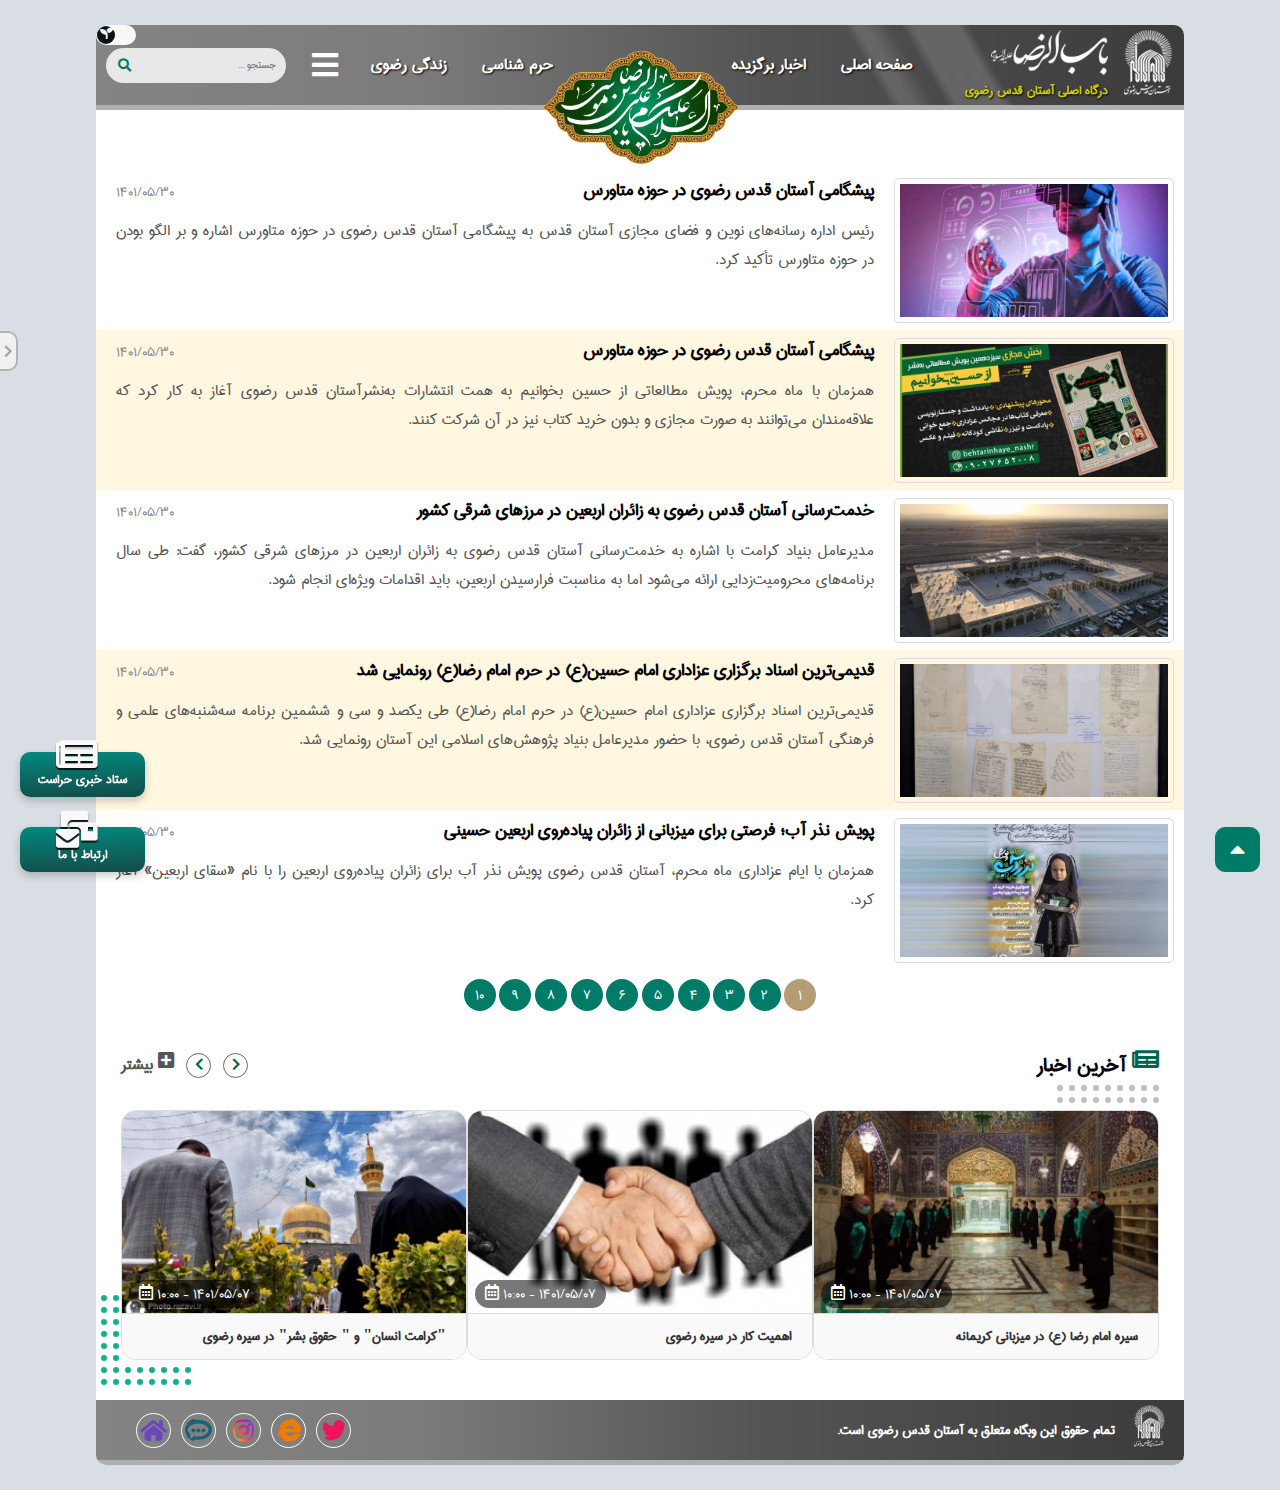
<file: pages/favorite-news.html>
<!DOCTYPE html>
<html lang="en">
<head>
    <meta charset="UTF-8">
    <meta http-equiv="X-UA-Compatible" content="IE=edge">
    <meta name="viewport" content="width=device-width, initial-scale=1.0">
    <title>درگاه اصلی آستان قدس رضوی</title>
    <link rel="shortcut icon" href="../pics/favicon.png" type="image/x-icon">
    <link rel="stylesheet" href="https://cdnjs.cloudflare.com/ajax/libs/font-awesome/5.7.0/css/all.min.css">
    <link rel="stylesheet" href="../css/mediaQueries.css" type="text/css" media="screen">
    <link rel="stylesheet" href="../css/otherpages.css">
</head>
<body>
    <input type="checkbox"  id="toolbar-toggler" tabindex="1" accesskey="h">
    <div class="toolbar"></div>
    <input type="radio" name="cursor" id="cur1" class="radio-bar" checked>
    <input type="radio" name="cursor" id="cur2" class="radio-bar">
    <input type="radio" name="cursor" id="cur3" class="radio-bar">
    <input type="radio" name="cursor" id="cur4" class="radio-bar">
    <!-- ------------------ -->
    <input type="radio" name="bg" id="bg1" class="bg-change">
    <input type="radio" name="bg" id="bg2" class="bg-change">
    <input type="radio" name="bg" id="bg3" class="bg-change">
    <input type="radio" name="bg" id="bg4" class="bg-change">
    <input type="radio" name="bg" id="bg5" class="bg-change" checked>
    <!-- ------------------- -->
    <div id="void"><h3>کلیک شما دریافت شد.</h3><button><a href="#mess-void" accesskey="q">تایید شد</a><a href="#mess-void" accesskey="ض" style="display: none;"></a></button></div>
    <input type="checkbox" id="switch_theme" /><label for="switch_theme"></label>
    <div class="container">
        <header class="header">
            <div class="Logo_main">
                <a href="../index.html">
                   <img src="../pics/logo.png" title="خانه" id="mainLogo">
               </a>
           </div>
            <div class="name_site">
                <div class="name_site_item1">
                    <a href="../index.html">
                        <img src="../pics/logo-r1.png" title="خانه" id="leftLogo">
                    </a>
                </div>
                <div class="name_site_item2">
                    <a href="../index.html">
                        <h4>درگاه اصلی آستان قدس رضوی</h4>
                    </a>
                </div>
            </div>
            <div class="navbar_primary">
                <ul>
                    <div class="nav_pr_right">
                        <li><a href="../index.html">صفحه اصلی</a></li>
                        <li><a href="favorite-news.html">اخبار برگزیده</a></li>
                    </div>
                    <div class="null_space">
                        <div class="nav_pr_center">
                            <img src="../pics/logo-head.png" >
                        </div>
                    </div>
                    <div class="nav_pr_left">
                        <li><a href="shrineology.html">حرم شناسی</a></li>
                        <li><a href="razavi-life.html">زندگی رضوی</a></li>
                    </div>
                </ul>
            </div>
            <div class="burger_menu">
                <a href="#menu_right"><i class="fas fa-bars"></i></a>
                <div id="menu_right">
                    <ul>
                        <li>
                            <form action="search-page.html">
                                <div class="input_group">
                                    <input type="search" name="search_right_menu" id="search_right_menu" placeholder="جستجو ..." autocomplete="off">
                                    <button type="submit">
                                        <i class="fa fa-search"></i>
                                    </button>
                                </div>
                            </form>
                        </li><hr>
                        <li><a href="#void">صفحه نخست</a></li><hr>
                        <li><a href="#void">اخبار</a></li><hr>
                        <li><a href="#void">حرم شناسی</a></li><hr>
                        <li><a href="#void">چهارشنبه های امام رضایی</a></li><hr>
                        <li><a href="#void">زندگی رضوی</a></li><hr>
                        <li><a href="#void">ویدئو</a></li><hr>
                        <li><a href="#void">پادکست</a></li><hr>
                        <li><a href="#void">کتاب رضوی</a></li><hr>
                        <li><a href="#void">شماره تماس های آستان قدس</a></li><hr>
                        <li><a href="#void">ویژه نامه ها </a></li><hr>
                        <li><a href="#void">ستاد خبری حراست</a></li><hr>
                        <li><a href="#void">ارسال پیام</a></li><hr>
                    </ul>    
                    <div id="left_icons_menu">
                        <a href="#"><i class="fa fa-window-close"></i></a>
                        <a href="#void"><i class="fas fa-home"></i></a>
                        <a href="#void"><i class="fab fa-rocketchat"></i></a>
                        <a href="#void"><i class="fab fa-internet-explorer"></i></a>
                        <a href="#void"><i class="fab fa-twitter"></i></a>
                        <a href="#void"><i class="fab fa-instagram"></i></a>
                    </div>
                </div>
            </div>
            <div class="search_tools">
                <form action="search-page.html" method="get">
                    <div class="input_group">
                        <input type="search" name="search_top" id="search_top" placeholder="جستجو ..."  autocomplete="off">
                        <button type="submit" >
                            <i class="fa fa-search"></i>
                        </button>
                    </div>
                </form>
            </div>
        </header>
<!-- ---------------------------------------------------------------------------- -->
        <div class="news_container">
            <div class="news_item">
                <a href="#void"><img src="../pics/otherpages/fav-news1.jpg" alt="razavi"  width="280" height="145"  loading="lazy"></a>
                <div>
                    <a href="#void">
                        پیشگامی آستان قدس رضوی در حوزه متاورس
                    </a>
                    <p>
                        رئیس اداره رسانه‌های نوین و فضای مجازی آستان قدس به پیشگامی آستان قدس رضوی در حوزه متاورس اشاره و بر الگو بودن در حوزه متاورس تأکید کرد.
                    </p>
                    <span>۱۴۰۱/۰۵/۳۰</span>
                </div>
            </div>
            <div class="news_item">
                <a href="#void"><img src="../pics/otherpages/fav-news2.jpg" alt="razavi"  width="280" height="145"  loading="lazy"></a>
                <div>
                    <a href="#void">
                        پیشگامی آستان قدس رضوی در حوزه متاورس
                    </a>
                    <p>
                        همزمان با ماه محرم، پویش مطالعاتی از حسین بخوانیم به همت انتشارات به‌نشرآستان قدس رضوی آغاز به کار کرد که علاقه‌مندان می‌توانند به صورت مجازی و بدون خرید کتاب نیز در آن شرکت کنند.
                    </p>
                    <span>۱۴۰۱/۰۵/۳۰</span>
                </div>
            </div>
            <div class="news_item">
                <a href="#void"><img src="../pics/otherpages/fav-news3.jpg" alt="razavi"  width="280" height="145"  loading="lazy"></a>
                <div>
                    <a href="#void">
                        خدمت‌رسانی آستان قدس رضوی به زائران اربعین در مرزهای شرقی کشور
                    </a>
                    <p>
                        مدیرعامل بنیاد کرامت با اشاره به خدمت‌رسانی آستان قدس رضوی به زائران اربعین در مرزهای شرقی کشور، گفت: طی سال برنامه‌های محرومیت‌زدایی ارائه می‌شود اما به مناسبت فرارسیدن اربعین، باید اقدامات ویژه‌ای انجام شود.
                    </p>
                    <span>۱۴۰۱/۰۵/۳۰</span>
                </div>
            </div>
            <div class="news_item">
                <a href="#void"><img src="../pics/otherpages/fav-news4.jpg" alt="razavi"  width="280" height="145"  loading="lazy"></a>
                <div>
                    <a href="#void">
                        قدیمی‌ترین اسناد برگزاری عزاداری امام حسین(ع) در حرم امام رضا(ع) رونمایی شد
                    </a>
                    <p>
                        قدیمی‌ترین اسناد برگزاری عزاداری امام حسین(ع) در حرم امام رضا(ع) طی یکصد و سی و ششمین برنامه سه‌شنبه‌های علمی و فرهنگی آستان قدس رضوی، با حضور مديرعامل بنياد پژوهش‌های اسلامی این آستان رونمایی شد.
                    </p>
                    <span>۱۴۰۱/۰۵/۳۰</span>
                </div>
            </div>
            <div class="news_item">
                <a href="#void"><img src="../pics/otherpages/fav-news5.jpg" alt="razavi"  width="280" height="145"  loading="lazy"></a>
                <div>
                    <a href="#void">
                        پویش نذر آب؛ فرصتی برای میزبانی از زائران پیاده‌روی اربعین حسینی
                    </a>
                    <p>
                        همزمان با ایام عزاداری ماه محرم، آستان قدس رضوی پویش نذر آب برای زائران پیاده‌روی اربعین را با نام «سقای اربعین» آغاز کرد.
                    </p>
                    <span>۱۴۰۱/۰۵/۳۰</span>
                </div>
            </div>
            <div class="news_buttons">
                <span class="active">1</span><span>2</span><span>3</span><span>4</span><span>5</span><span>6</span><span>7</span><span>8</span><span>9</span><span>10</span>
            </div>
        </div>
        <div class="latest_news">
            <div class="top_header">
                <h2>
                    <i class="fas fa-newspaper"></i>
                    آخرین اخبار
                </h2>
                <div>
                    <button ><i class="fas fa-chevron-right"></i></button>
                    <button ><i class="fas fa-chevron-left"></i></button>
                    <h3> <i class="fas fa-plus-square"></i>
                        بیشتر
                    </h3>                
                </div>
            </div>
            <div class="news_container">
                <div class="item"><a href="#void" class="img"><img src="../pics/layout_imamRezaLife_firstFromBottom/img1.jpeg" alt="razavi" loading="lazy"><div class="slide_date"><span>۱۴۰۱/۰۵/۰۷ - ۱۰:۰۰ </span><i class="far fa-calendar-alt"></i></div></a><a href="#void" class="link">سیره امام رضا (ع) در میزبانی کریمانه</a></div>
                <div class="item"><a href="#void" class="img"><img src="../pics/layout_imamRezaLife_firstFromBottom/img2.jpg " alt="razavi" loading="lazy"><div class="slide_date"><span>۱۴۰۱/۰۵/۰۷ - ۱۰:۰۰ </span><i class="far fa-calendar-alt"></i></div></a><a href="#void" class="link">اهمیت کار در سیره رضوی</a></div>
                <div class="item"><a href="#void" class="img"><img src="../pics/layout_imamRezaLife_firstFromBottom/img3.jpg " alt="razavi" loading="lazy"><div class="slide_date"><span>۱۴۰۱/۰۵/۰۷ - ۱۰:۰۰ </span><i class="far fa-calendar-alt"></i></div></a><a href="#void" class="link">"کرامت انسان" و " حقوق بشر" در سیره رضوی</a></div>
            </div>
        </div>
<!-- ---------------------------------------------------------------------------- -->
        <footer class="footer">
            <div class="Logo_main">
                <a href="../index.html">
                   <img src="../pics/logo.png" title="خانه" id="mainLogo">
               </a>
           </div>
           <h4>تمام حقوق این وبگاه متعلق به آستان قدس رضوی است.</h4>
           <div class="icons">
                <a href="#void"><i class="fas fa-home"></i></a>
                <a href="#void"><i class="fab fa-rocketchat"></i></a>
                <a href="#void"><i class="fab fa-instagram"></i></a>
                <a href="#void"><i class="fab fa-internet-explorer"></i></a>
                <a href="#void"><i class="fab fa-twitter"></i></a>
            </div>
        </footer>
    </div>
    <a href="#void" id="link1">
        <span class="link_icon"><i class="fas fa-newspaper"></i></span>
        <span class="link_text">ستاد خبری حراست</span>
    </a>
    <a href="#void" id="link2">
        <span class="link_icon">
            <i class="fas fa-mail-bulk"></i>
        </span>
        <span class="link_text">ارتباط با ما</span>
    </a>
    <a href="#" id="button_to_top" >
        <i class="fa fa-caret-up"></i>
    </a>
    <a href="#cli" accesskey="r"></a><a href="#cli" accesskey="ق" style="display:none;"></a>
    <div id="cli">
        <textarea spellcheck="false" oninput="console.clear();eval(this.value)"></textarea>
        <input type="range" id="winDrag" min="20" value='20' max="500" oninput="cli.style.left = winDrag.value+'px'">
        <a href="#mess-void" class="circle"></a>
        <a href="#mess-void" class="circle"></a>
        <a href="#mess-void" class="circle"></a>
    </div>
</body>
</html>
</file>
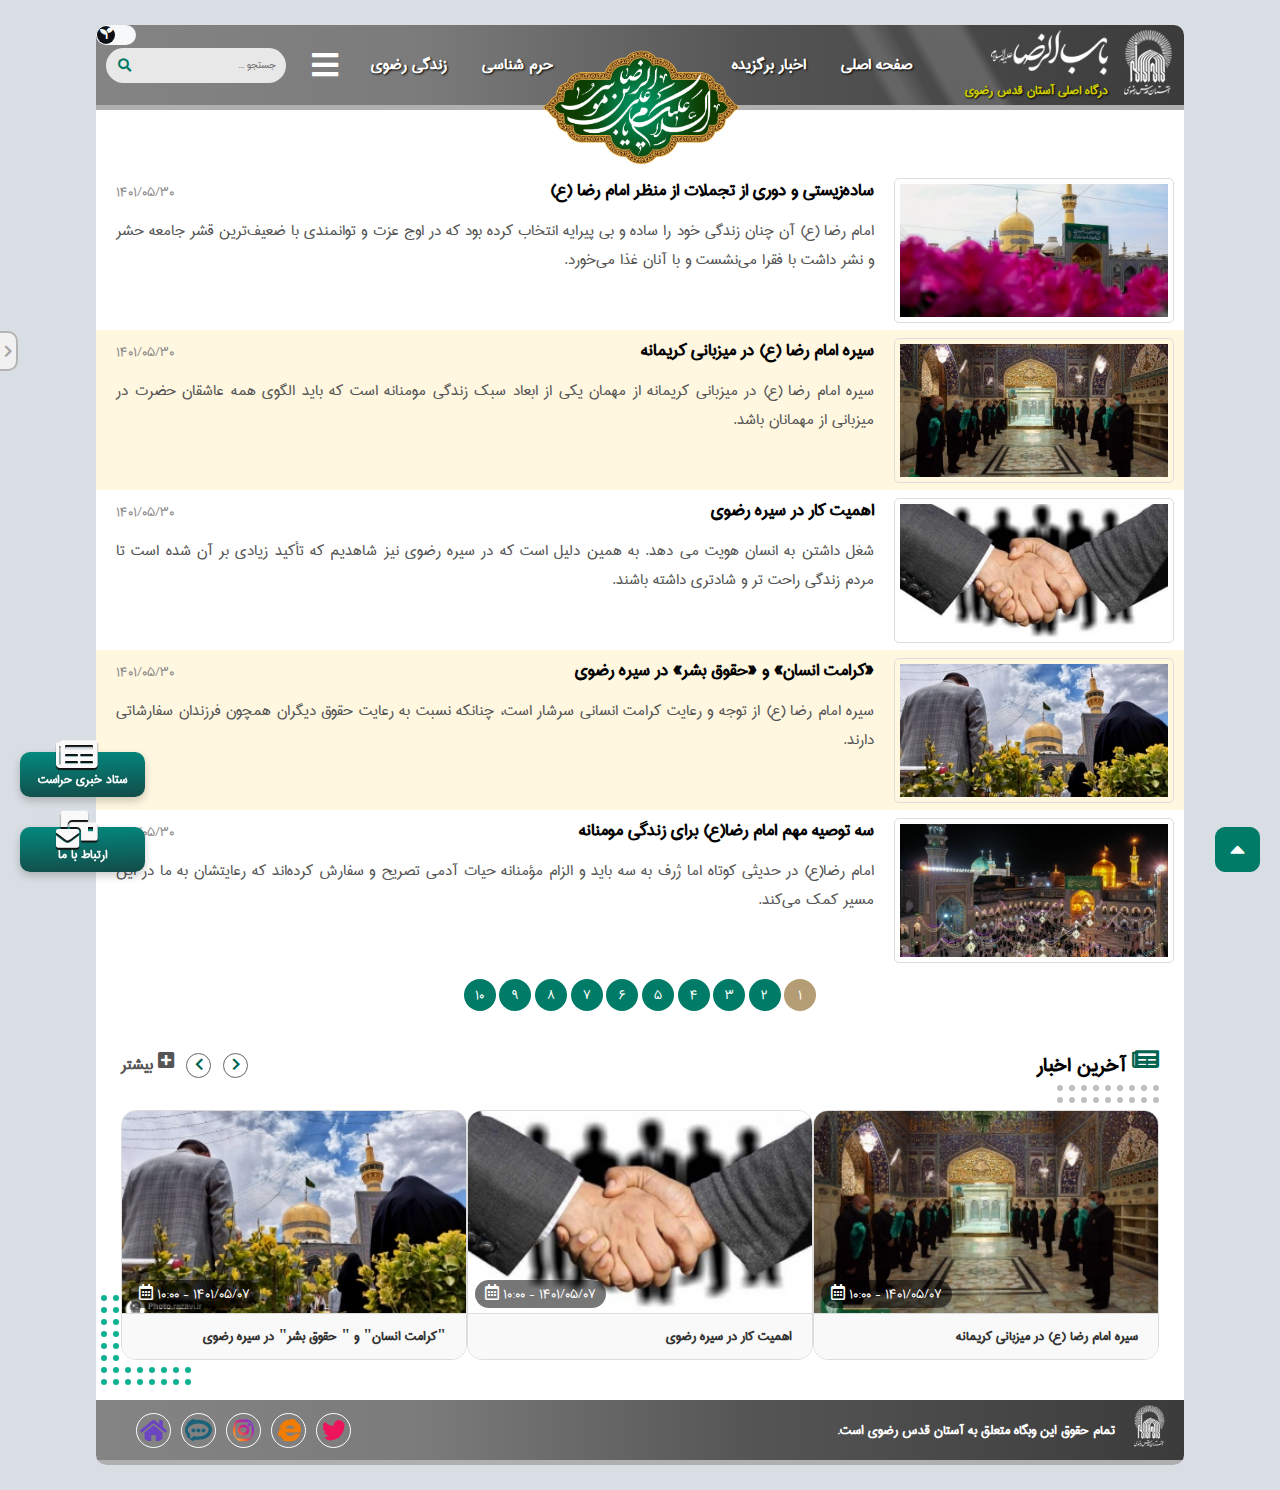
<file: pages/razavi-life.html>
<!DOCTYPE html>
<html lang="en">
<head>
    <meta charset="UTF-8">
    <meta http-equiv="X-UA-Compatible" content="IE=edge">
    <meta name="viewport" content="width=device-width, initial-scale=1.0">
    <title>درگاه اصلی آستان قدس رضوی</title>
    <link rel="shortcut icon" href="../pics/favicon.png" type="image/x-icon">
    <link rel="stylesheet" href="https://cdnjs.cloudflare.com/ajax/libs/font-awesome/5.7.0/css/all.min.css">
    <link rel="stylesheet" href="../css/mediaQueries.css" type="text/css" media="screen">
    <link rel="stylesheet" href="../css/otherpages.css">
</head>
<body>
    <input type="checkbox"  id="toolbar-toggler" tabindex="1" accesskey="h">
    <div class="toolbar"></div>
    <input type="radio" name="cursor" id="cur1" class="radio-bar" checked>
    <input type="radio" name="cursor" id="cur2" class="radio-bar">
    <input type="radio" name="cursor" id="cur3" class="radio-bar">
    <input type="radio" name="cursor" id="cur4" class="radio-bar">
    <!-- ------------------ -->
    <input type="radio" name="bg" id="bg1" class="bg-change">
    <input type="radio" name="bg" id="bg2" class="bg-change">
    <input type="radio" name="bg" id="bg3" class="bg-change">
    <input type="radio" name="bg" id="bg4" class="bg-change">
    <input type="radio" name="bg" id="bg5" class="bg-change" checked>
    <!-- ------------------- -->
    <div id="void"><h3>کلیک شما دریافت شد.</h3><button><a href="#mess-void" accesskey="q">تایید شد</a><a href="#mess-void" accesskey="ض" style="display: none;"></a></button></div>
    <input type="checkbox" id="switch_theme" /><label for="switch_theme"></label>
    <div class="container">
        <header class="header">
            <div class="Logo_main">
                <a href="../index.html">
                   <img src="../pics/logo.png" title="خانه" id="mainLogo">
               </a>
           </div>
            <div class="name_site">
                <div class="name_site_item1">
                    <a href="../index.html">
                        <img src="../pics/logo-r1.png" title="خانه" id="leftLogo">
                    </a>
                </div>
                <div class="name_site_item2">
                    <a href="../index.html">
                        <h4>درگاه اصلی آستان قدس رضوی</h4>
                    </a>
                </div>
            </div>
            <div class="navbar_primary">
                <ul>
                    <div class="nav_pr_right">
                        <li><a href="../index.html">صفحه اصلی</a></li>
                        <li><a href="favorite-news.html">اخبار برگزیده</a></li>
                    </div>
                    <div class="null_space">
                        <div class="nav_pr_center">
                            <img src="../pics/logo-head.png" >
                        </div>
                    </div>
                    <div class="nav_pr_left">
                        <li><a href="shrineology.html">حرم شناسی</a></li>
                        <li><a href="razavi-life.html">زندگی رضوی</a></li>
                    </div>
                </ul>
            </div>
            <div class="burger_menu">
                <a href="#menu_right"><i class="fas fa-bars"></i></a>
                <div id="menu_right">
                    <ul>
                        <li>
                            <form action="search-page.html">
                                <div class="input_group">
                                    <input type="search" name="search_right_menu" id="search_right_menu" placeholder="جستجو ..." autocomplete="off">
                                    <button type="submit">
                                        <i class="fa fa-search"></i>
                                    </button>
                                </div>
                            </form>
                        </li><hr>
                        <li><a href="#void">صفحه نخست</a></li><hr>
                        <li><a href="#void">اخبار</a></li><hr>
                        <li><a href="#void">حرم شناسی</a></li><hr>
                        <li><a href="#void">چهارشنبه های امام رضایی</a></li><hr>
                        <li><a href="#void">زندگی رضوی</a></li><hr>
                        <li><a href="#void">ویدئو</a></li><hr>
                        <li><a href="#void">پادکست</a></li><hr>
                        <li><a href="#void">کتاب رضوی</a></li><hr>
                        <li><a href="#void">شماره تماس های آستان قدس</a></li><hr>
                        <li><a href="#void">ویژه نامه ها </a></li><hr>
                        <li><a href="#void">ستاد خبری حراست</a></li><hr>
                        <li><a href="#void">ارسال پیام</a></li><hr>
                    </ul>    
                    <div id="left_icons_menu">
                        <a href="#"><i class="fa fa-window-close"></i></a>
                        <a href="#void"><i class="fas fa-home"></i></a>
                        <a href="#void"><i class="fab fa-rocketchat"></i></a>
                        <a href="#void"><i class="fab fa-internet-explorer"></i></a>
                        <a href="#void"><i class="fab fa-twitter"></i></a>
                        <a href="#void"><i class="fab fa-instagram"></i></a>
                    </div>
                </div>
            </div>
            <div class="search_tools">
                <form action="search-page.html" method="get">
                    <div class="input_group">
                        <input type="search" name="search_top" id="search_top" placeholder="جستجو ..."  autocomplete="off">
                        <button type="submit" >
                            <i class="fa fa-search"></i>
                        </button>
                    </div>
                </form>
            </div>
        </header>
<!-- ---------------------------------------------------------------------------- -->
<div class="news_container">
    <div class="news_item">
        <a href="#void"><img src="../pics/otherpages/life-1.jpg" alt="razavi"  width="280" height="145"  loading="lazy"></a>
        <div>
            <a href="#void">
                ساده‌زیستی و دوری از تجملات از منظر امام رضا (ع)
            </a>
            <p>
                امام رضا (ع) آن چنان زندگي خود را ساده و بي پيرايه انتخاب كرده بود كه در اوج عزت و توانمندي با ضعيف‌ترين قشر جامعه حشر و نشر داشت با فقرا مي‌نشست و با آنان غذا مي‌خورد.
            </p>
            <span>۱۴۰۱/۰۵/۳۰</span>
        </div>
    </div>
    <div class="news_item">
        <a href="#void"><img src="../pics/otherpages/life-2.jpeg" alt="razavi"  width="280" height="145"  loading="lazy"></a>
        <div>
            <a href="#void">
                سیره امام رضا (ع) در میزبانی کریمانه 
            </a>
            <p>
                سیره امام رضا (ع) در میزبانی کریمانه از مهمان یکی از ابعاد سبک زندگی مومنانه است که باید الگوی همه عاشقان حضرت در میزبانی از مهمانان باشد.
            </p>
            <span>۱۴۰۱/۰۵/۳۰</span>
        </div>
    </div>
    <div class="news_item">
        <a href="#void"><img src="../pics/otherpages/life-3.jpg" alt="razavi"  width="280" height="145"  loading="lazy"></a>
        <div>
            <a href="#void">
                اهمیت کار در سیره رضوی
            </a>
            <p>
                شغل داشتن به انسان هویت می دهد. به همین دلیل است که در سیره رضوی نیز شاهدیم که تأکید زیادی بر آن شده است تا مردم زندگی راحت تر و شادتری داشته باشند.
            </p>
            <span>۱۴۰۱/۰۵/۳۰</span>
        </div>
    </div>
    <div class="news_item">
        <a href="#void"><img src="../pics/otherpages/life-4.jpg" alt="razavi"  width="280" height="145"  loading="lazy"></a>
        <div>
            <a href="#void">
                «کرامت انسان» و «حقوق بشر» در سیره رضوی
            </a>
            <p>
                سیره امام رضا (ع) از توجه و رعایت کرامت انسانی سرشار است، چنانکه نسبت به رعایت حقوق دیگران همچون فرزندان سفارشاتی دارند.
            </p>
            <span>۱۴۰۱/۰۵/۳۰</span>
        </div>
    </div>
    <div class="news_item">
        <a href="#void"><img src="../pics/otherpages/life-5.jpg" alt="razavi"  width="280" height="145"  loading="lazy"></a>
        <div>
            <a href="#void">
                سه توصیه‌ مهم امام رضا(ع) برای زندگی مومنانه
            </a>
            <p>
                امام رضا(ع) در حدیثی کوتاه اما ژرف به سه باید و الزام مؤمنانه حیات آدمی تصریح و سفارش کرده‌اند که رعایتشان به ما در این مسیر کمک می‌کند. 
            </p>
            <span>۱۴۰۱/۰۵/۳۰</span>
        </div>
    </div>
    <div class="news_buttons">
        <span class="active">1</span><span>2</span><span>3</span><span>4</span><span>5</span><span>6</span><span>7</span><span>8</span><span>9</span><span>10</span>
    </div>
</div>
<div class="latest_news">
    <div class="top_header">
        <h2>
            <i class="fas fa-newspaper"></i>
            آخرین اخبار
        </h2>
        <div>
            <button ><i class="fas fa-chevron-right"></i></button>
            <button ><i class="fas fa-chevron-left"></i></button>
            <h3> <i class="fas fa-plus-square"></i>
                بیشتر
            </h3>                
        </div>
    </div>
    <div class="news_container">
        <div class="item"><a href="#void" class="img"><img src="../pics/layout_imamRezaLife_firstFromBottom/img1.jpeg" alt="razavi" loading="lazy"><div class="slide_date"><span>۱۴۰۱/۰۵/۰۷ - ۱۰:۰۰ </span><i class="far fa-calendar-alt"></i></div></a><a href="#void" class="link">سیره امام رضا (ع) در میزبانی کریمانه</a></div>
        <div class="item"><a href="#void" class="img"><img src="../pics/layout_imamRezaLife_firstFromBottom/img2.jpg " alt="razavi" loading="lazy"><div class="slide_date"><span>۱۴۰۱/۰۵/۰۷ - ۱۰:۰۰ </span><i class="far fa-calendar-alt"></i></div></a><a href="#void" class="link">اهمیت کار در سیره رضوی</a></div>
        <div class="item"><a href="#void" class="img"><img src="../pics/layout_imamRezaLife_firstFromBottom/img3.jpg " alt="razavi" loading="lazy"><div class="slide_date"><span>۱۴۰۱/۰۵/۰۷ - ۱۰:۰۰ </span><i class="far fa-calendar-alt"></i></div></a><a href="#void" class="link">"کرامت انسان" و " حقوق بشر" در سیره رضوی</a></div>
    </div>
</div>                        
<!-- ---------------------------------------------------------------------------- -->
        <footer class="footer">
            <div class="Logo_main">
                <a href="../index.html">
                   <img src="../pics/logo.png" title="خانه" id="mainLogo">
               </a>
           </div>
           <h4>تمام حقوق این وبگاه متعلق به آستان قدس رضوی است.</h4>
           <div class="icons">
                <a href="#void"><i class="fas fa-home"></i></a>
                <a href="#void"><i class="fab fa-rocketchat"></i></a>
                <a href="#void"><i class="fab fa-instagram"></i></a>
                <a href="#void"><i class="fab fa-internet-explorer"></i></a>
                <a href="#void"><i class="fab fa-twitter"></i></a>
            </div>
        </footer>
    </div>
    <a href="#void" id="link1">
        <span class="link_icon"><i class="fas fa-newspaper"></i></span>
        <span class="link_text">ستاد خبری حراست</span>
    </a>
    <a href="#void" id="link2">
        <span class="link_icon">
            <i class="fas fa-mail-bulk"></i>
        </span>
        <span class="link_text">ارتباط با ما</span>
    </a>
    <a href="#" id="button_to_top" >
        <i class="fa fa-caret-up"></i>
    </a>
    <a href="#cli" accesskey="r"></a><a href="#cli" accesskey="ق" style="display:none;"></a>
    <div id="cli">
        <textarea spellcheck="false" oninput="console.clear();eval(this.value)"></textarea>
        <input type="range" id="winDrag" min="20" value='20' max="500" oninput="cli.style.left = winDrag.value+'px'">
        <a href="#mess-void" class="circle"></a>
        <a href="#mess-void" class="circle"></a>
        <a href="#mess-void" class="circle"></a>
    </div>
</body>
</html>
</file>
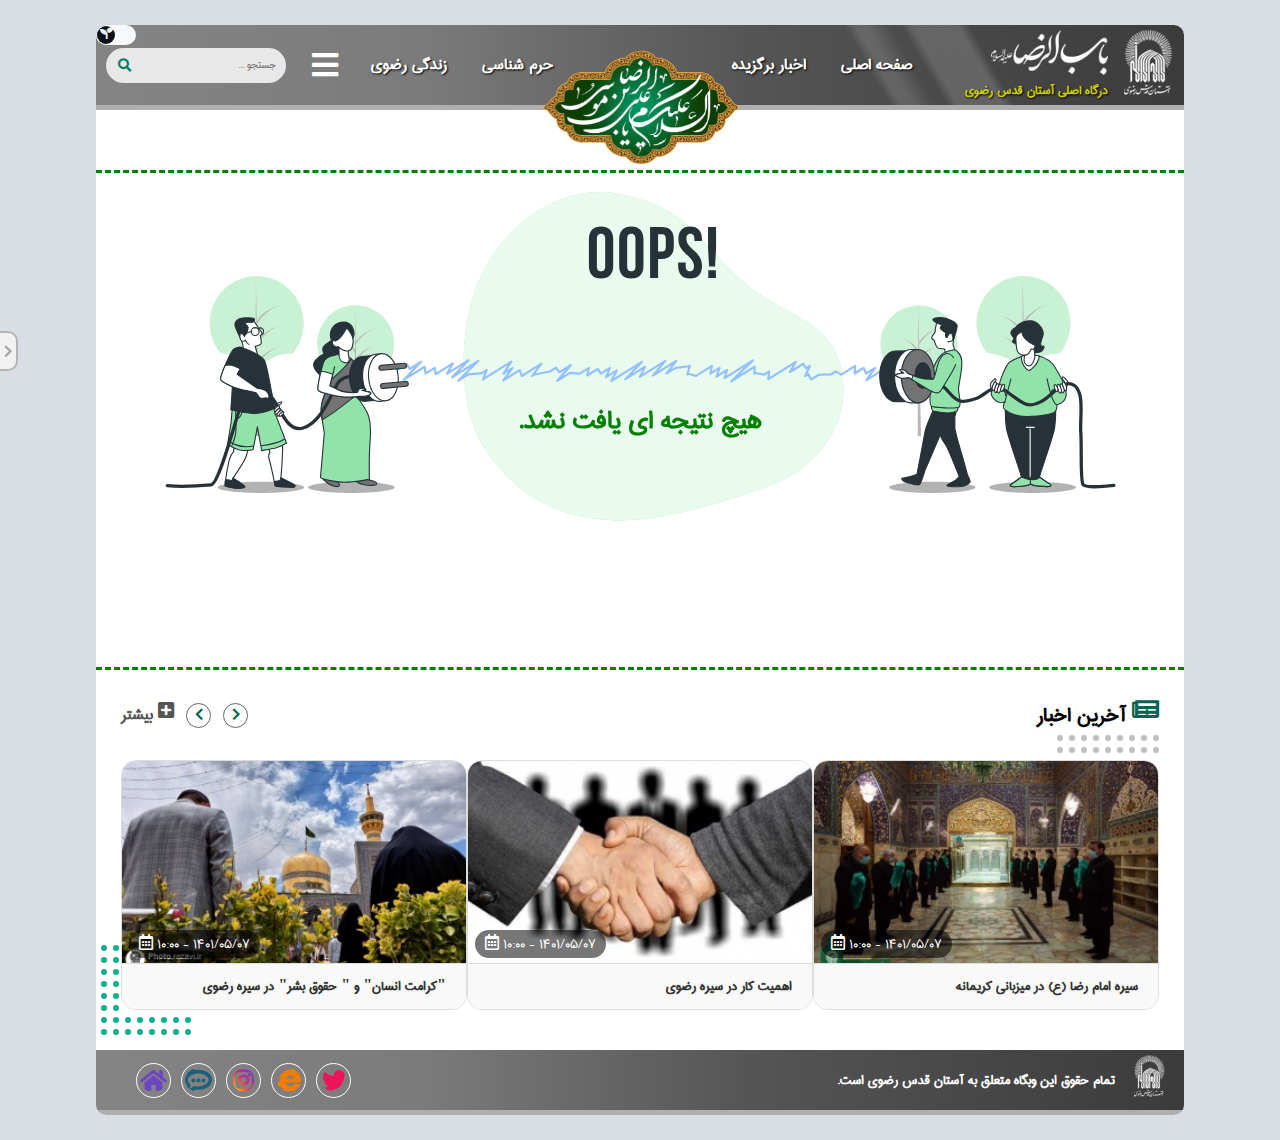
<file: pages/search-page.html>
<!DOCTYPE html>
<html lang="en">
<head>
    <meta charset="UTF-8">
    <meta http-equiv="X-UA-Compatible" content="IE=edge">
    <meta name="viewport" content="width=device-width, initial-scale=1.0">
    <title>درگاه اصلی آستان قدس رضوی</title>
    <link rel="shortcut icon" href="../pics/favicon.png" type="image/x-icon">
    <link rel="stylesheet" href="https://cdnjs.cloudflare.com/ajax/libs/font-awesome/5.7.0/css/all.min.css">
    <link rel="stylesheet" href="../css/mediaQueries.css" type="text/css" media="screen">
    <link rel="stylesheet" href="../css/otherpages.css">
</head>
<body>
    <input type="checkbox"  id="toolbar-toggler" tabindex="1" accesskey="h">
    <div class="toolbar"></div>
    <input type="radio" name="cursor" id="cur1" class="radio-bar" checked>
    <input type="radio" name="cursor" id="cur2" class="radio-bar">
    <input type="radio" name="cursor" id="cur3" class="radio-bar">
    <input type="radio" name="cursor" id="cur4" class="radio-bar">
    <!-- ------------------ -->
    <input type="radio" name="bg" id="bg1" class="bg-change">
    <input type="radio" name="bg" id="bg2" class="bg-change">
    <input type="radio" name="bg" id="bg3" class="bg-change">
    <input type="radio" name="bg" id="bg4" class="bg-change">
    <input type="radio" name="bg" id="bg5" class="bg-change" checked>
    <!-- ------------------- -->
    <div id="void"><h3>کلیک شما دریافت شد.</h3><button><a href="#mess-void" accesskey="ض">تایید شد</a><a href="#mess-void" accesskey="q" style="display: none;"></a></button></div>
    <input type="checkbox" id="switch_theme" /><label for="switch_theme"></label>
    <div class="container">
        <header class="header">
            <div class="Logo_main">
                <a href="../index.html">
                   <img src="../pics/logo.png" title="خانه" id="mainLogo">
               </a>
           </div>
            <div class="name_site">
                <div class="name_site_item1">
                    <a href="../index.html">
                        <img src="../pics/logo-r1.png" title="خانه" id="leftLogo">
                    </a>
                </div>
                <div class="name_site_item2">
                    <a href="../index.html">
                        <h4>درگاه اصلی آستان قدس رضوی</h4>
                    </a>
                </div>
            </div>
            <div class="navbar_primary">
                <ul>
                    <div class="nav_pr_right">
                        <li><a href="../index.html">صفحه اصلی</a></li>
                        <li><a href="favorite-news.html">اخبار برگزیده</a></li>
                    </div>
                    <div class="null_space">
                        <div class="nav_pr_center">
                            <img src="../pics/logo-head.png" >
                        </div>
                    </div>
                    <div class="nav_pr_left">
                        <li><a href="shrineology.html">حرم شناسی</a></li>
                        <li><a href="razavi-life.html">زندگی رضوی</a></li>
                    </div>
                </ul>
            </div>
            <div class="burger_menu">
                <a href="#menu_right"><i class="fas fa-bars"></i></a>
                <div id="menu_right">
                    <ul>
                        <li>
                            <form action="search-page.html">
                                <div class="input_group">
                                    <input type="search" name="search_right_menu" id="search_right_menu" placeholder="جستجو ..." autocomplete="off">
                                    <button type="submit">
                                        <i class="fa fa-search"></i>
                                    </button>
                                </div>
                            </form>
                        </li><hr>
                        <li><a href="#void">صفحه نخست</a></li><hr>
                        <li><a href="#void">اخبار</a></li><hr>
                        <li><a href="#void">حرم شناسی</a></li><hr>
                        <li><a href="#void">چهارشنبه های امام رضایی</a></li><hr>
                        <li><a href="#void">زندگی رضوی</a></li><hr>
                        <li><a href="#void">ویدئو</a></li><hr>
                        <li><a href="#void">پادکست</a></li><hr>
                        <li><a href="#void">کتاب رضوی</a></li><hr>
                        <li><a href="#void">شماره تماس های آستان قدس</a></li><hr>
                        <li><a href="#void">ویژه نامه ها </a></li><hr>
                        <li><a href="#void">ستاد خبری حراست</a></li><hr>
                        <li><a href="#void">ارسال پیام</a></li><hr>
                    </ul>    
                    <div id="left_icons_menu">
                        <a href="#"><i class="fa fa-window-close"></i></a>
                        <a href="#void"><i class="fas fa-home"></i></a>
                        <a href="#void"><i class="fab fa-rocketchat"></i></a>
                        <a href="#void"><i class="fab fa-internet-explorer"></i></a>
                        <a href="#void"><i class="fab fa-twitter"></i></a>
                        <a href="#void"><i class="fab fa-instagram"></i></a>
                    </div>
                </div>
            </div>
            <div class="search_tools">
                <form action="search-page.html" method="get">
                    <div class="input_group">
                        <input type="search" name="search_top" id="search_top" placeholder="جستجو ..."  autocomplete="off" >
                        <button type="submit" >
                            <i class="fa fa-search"></i>
                        </button>
                    </div>
                </form>
            </div>
        </header>
<!-- ---------------------------------------------------------------------------- -->
        <div class="search_content">
            <div>
                <h1>
                    هیچ نتیجه ای یافت نشد.
                </h1>
            </div>
        </div>
        <div class="latest_news">
            <div class="top_header">
                <h2>
                    <i class="fas fa-newspaper"></i>
                    آخرین اخبار
                </h2>
                <div>
                    <button ><i class="fas fa-chevron-right"></i></button>
                    <button ><i class="fas fa-chevron-left"></i></button>
                    <h3> <i class="fas fa-plus-square"></i>
                        بیشتر
                    </h3>                
                </div>
            </div>
            <div class="news_container">
                <div class="item"><a href="#void" class="img"><img src="../pics/layout_imamRezaLife_firstFromBottom/img1.jpeg" alt="razavi" loading="lazy"><div class="slide_date"><span>۱۴۰۱/۰۵/۰۷ - ۱۰:۰۰ </span><i class="far fa-calendar-alt"></i></div></a><a href="#void" class="link">سیره امام رضا (ع) در میزبانی کریمانه</a></div>
                <div class="item"><a href="#void" class="img"><img src="../pics/layout_imamRezaLife_firstFromBottom/img2.jpg " alt="razavi" loading="lazy"><div class="slide_date"><span>۱۴۰۱/۰۵/۰۷ - ۱۰:۰۰ </span><i class="far fa-calendar-alt"></i></div></a><a href="#void" class="link">اهمیت کار در سیره رضوی</a></div>
                <div class="item"><a href="#void" class="img"><img src="../pics/layout_imamRezaLife_firstFromBottom/img3.jpg " alt="razavi" loading="lazy"><div class="slide_date"><span>۱۴۰۱/۰۵/۰۷ - ۱۰:۰۰ </span><i class="far fa-calendar-alt"></i></div></a><a href="#void" class="link">"کرامت انسان" و " حقوق بشر" در سیره رضوی</a></div>
            </div>
        </div>
<!-- ---------------------------------------------------------------------------- -->
        <footer class="footer">
            <div class="Logo_main">
                <a href="../index.html">
                   <img src="../pics/logo.png" title="خانه" id="mainLogo">
               </a>
           </div>
           <h4>تمام حقوق این وبگاه متعلق به آستان قدس رضوی است.</h4>
           <div class="icons">
                <a href="#void"><i class="fas fa-home"></i></a>
                <a href="#void"><i class="fab fa-rocketchat"></i></a>
                <a href="#void"><i class="fab fa-instagram"></i></a>
                <a href="#void"><i class="fab fa-internet-explorer"></i></a>
                <a href="#void"><i class="fab fa-twitter"></i></a>
            </div>
        </footer>
    </div>
</body>
</html>
</file>
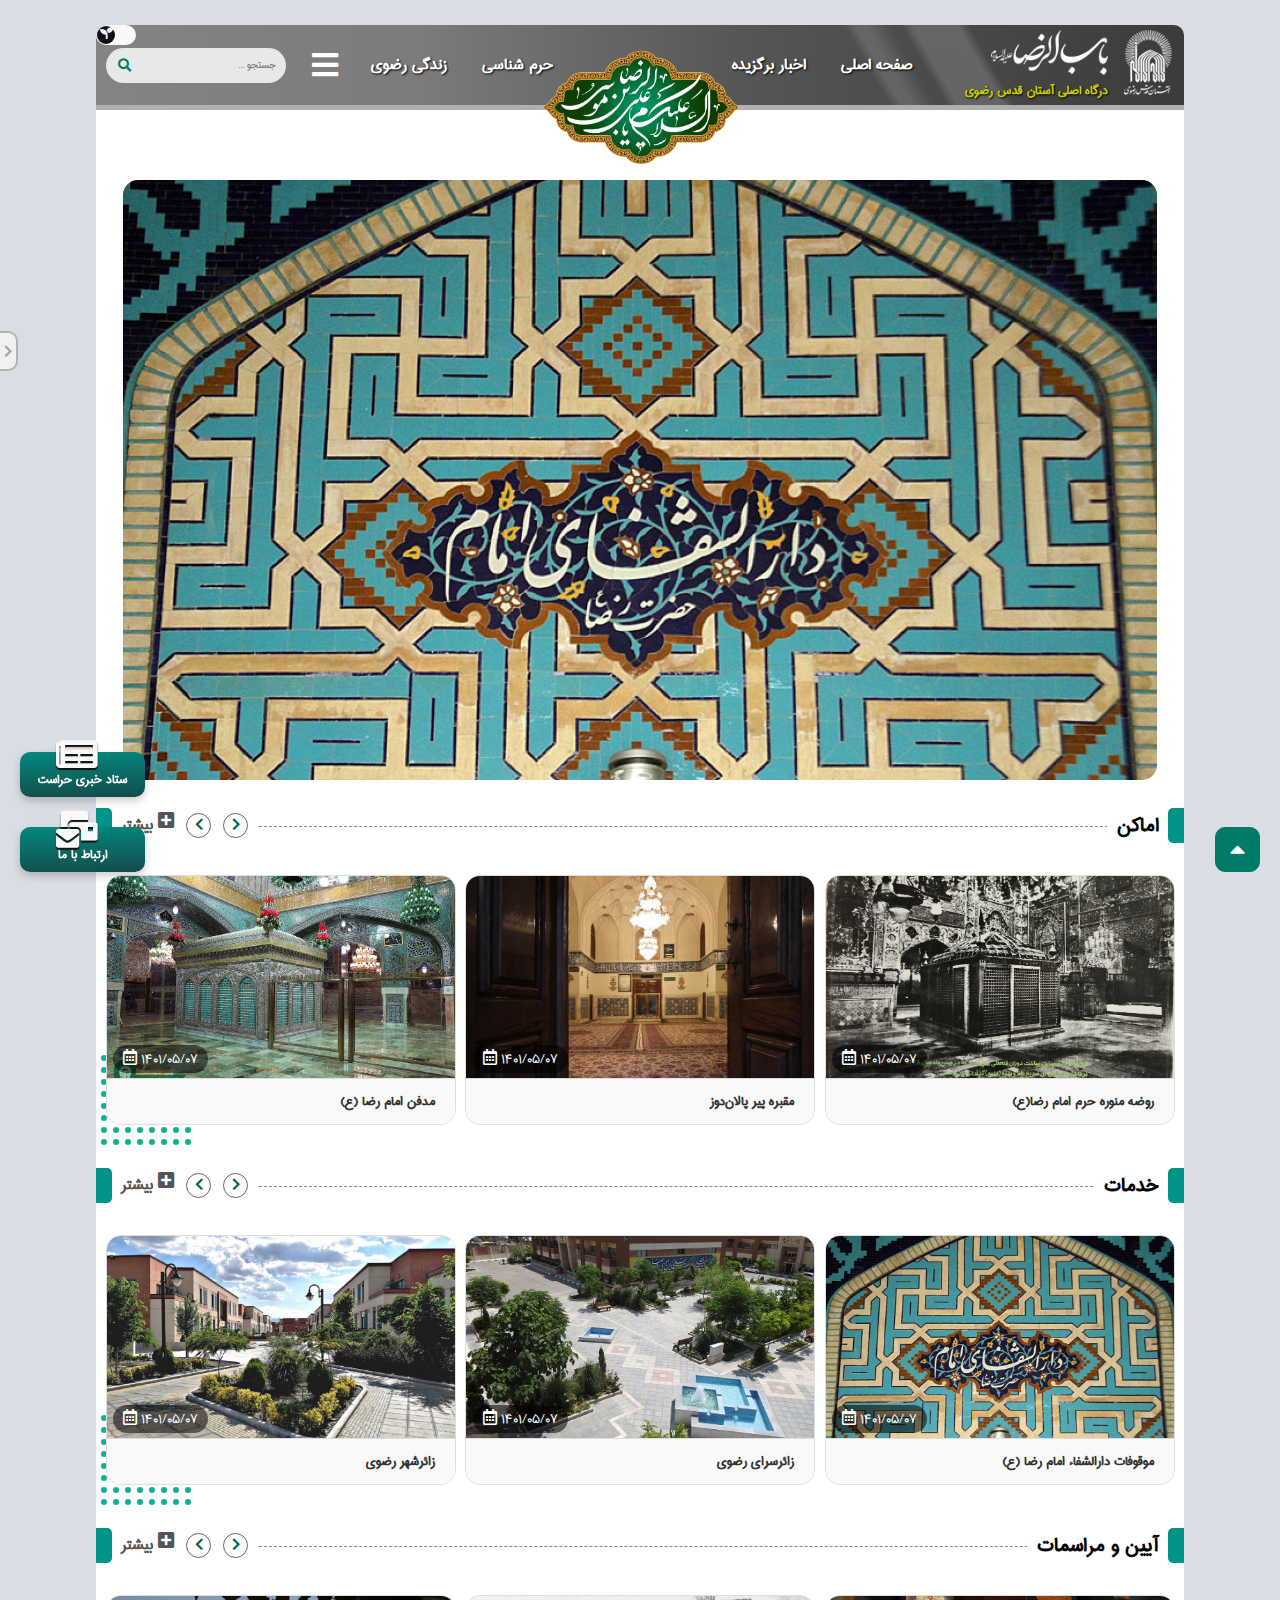
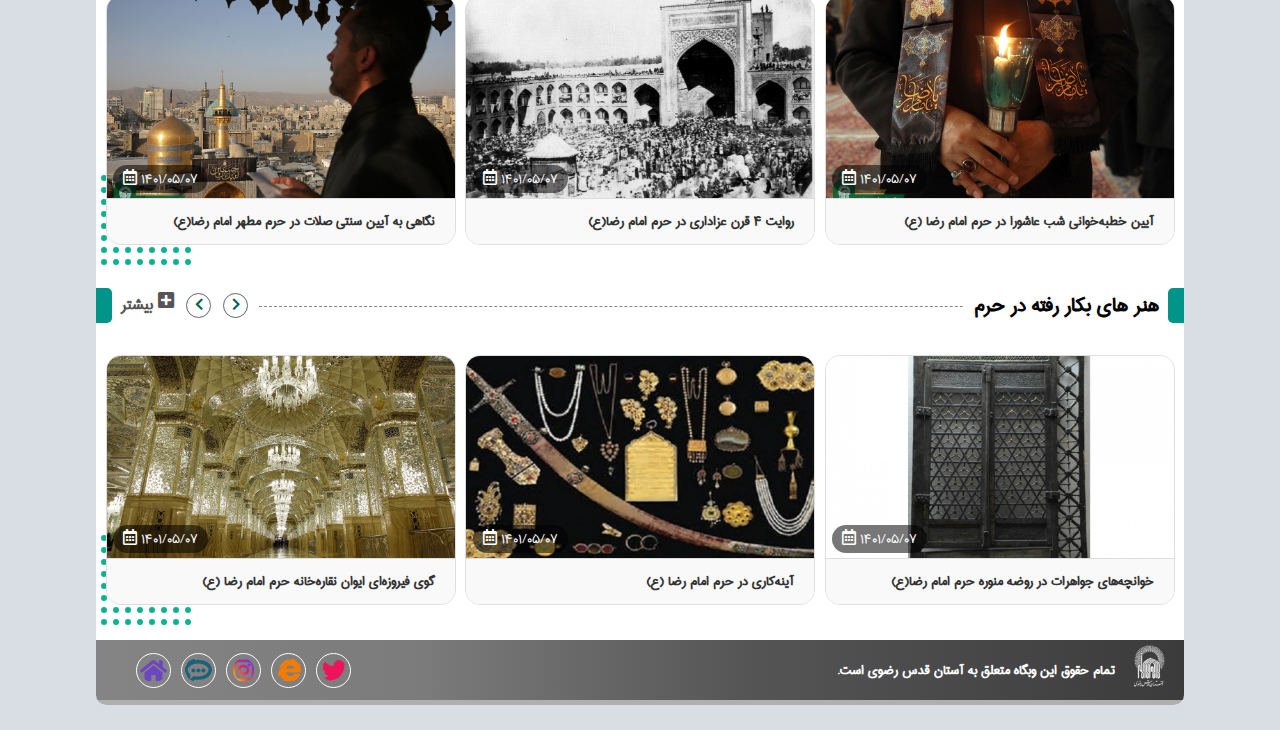
<file: pages/shrineology.html>
<!DOCTYPE html>
<html lang="en">
<head>
    <meta charset="UTF-8">
    <meta http-equiv="X-UA-Compatible" content="IE=edge">
    <meta name="viewport" content="width=device-width, initial-scale=1.0">
    <title>درگاه اصلی آستان قدس رضوی</title>
    <link rel="shortcut icon" href="../pics/favicon.png" type="image/x-icon">
    <link rel="stylesheet" href="https://cdnjs.cloudflare.com/ajax/libs/font-awesome/5.7.0/css/all.min.css">
    <link rel="stylesheet" href="../css/mediaQueries.css" type="text/css" media="screen">
    <link rel="stylesheet" href="../css/otherpages.css">
</head>
<body>
    <input type="checkbox"  id="toolbar-toggler" tabindex="1" accesskey="h">
    <div class="toolbar"></div>
    <input type="radio" name="cursor" id="cur1" class="radio-bar" checked>
    <input type="radio" name="cursor" id="cur2" class="radio-bar">
    <input type="radio" name="cursor" id="cur3" class="radio-bar">
    <input type="radio" name="cursor" id="cur4" class="radio-bar">
    <!-- ------------------ -->
    <input type="radio" name="bg" id="bg1" class="bg-change">
    <input type="radio" name="bg" id="bg2" class="bg-change">
    <input type="radio" name="bg" id="bg3" class="bg-change">
    <input type="radio" name="bg" id="bg4" class="bg-change">
    <input type="radio" name="bg" id="bg5" class="bg-change" checked>
    <!-- ------------------- -->
    <div id="void"><h3>کلیک شما دریافت شد.</h3><button><a href="#mess-void" accesskey="q">تایید شد</a><a href="#mess-void" accesskey="ض" style="display: none;"></a></button></div>
    <input type="checkbox" id="switch_theme" /><label for="switch_theme"></label>
    <div class="container">
        <header class="header">
            <div class="Logo_main">
                <a href="../index.html">
                   <img src="../pics/logo.png" title="خانه" id="mainLogo">
               </a>
           </div>
            <div class="name_site">
                <div class="name_site_item1">
                    <a href="../index.html">
                        <img src="../pics/logo-r1.png" title="خانه" id="leftLogo">
                    </a>
                </div>
                <div class="name_site_item2">
                    <a href="../index.html">
                        <h4>درگاه اصلی آستان قدس رضوی</h4>
                    </a>
                </div>
            </div>
            <div class="navbar_primary">
                <ul>
                    <div class="nav_pr_right">
                        <li><a href="../index.html">صفحه اصلی</a></li>
                        <li><a href="favorite-news.html">اخبار برگزیده</a></li>
                    </div>
                    <div class="null_space">
                        <div class="nav_pr_center">
                            <img src="../pics/logo-head.png" >
                        </div>
                    </div>
                    <div class="nav_pr_left">
                        <li><a href="shrineology.html">حرم شناسی</a></li>
                        <li><a href="razavi-life.html">زندگی رضوی</a></li>
                    </div>
                </ul>
            </div>
            <div class="burger_menu">
                <a href="#menu_right"><i class="fas fa-bars"></i></a>
                <div id="menu_right">
                    <ul>
                        <li>
                            <form action="search-page.html">
                                <div class="input_group">
                                    <input type="search" name="search_right_menu" id="search_right_menu" placeholder="جستجو ..." autocomplete="off">
                                    <button type="submit">
                                        <i class="fa fa-search"></i>
                                    </button>
                                </div>
                            </form>
                        </li><hr>
                        <li><a href="#void">صفحه نخست</a></li><hr>
                        <li><a href="#void">اخبار</a></li><hr>
                        <li><a href="#void">حرم شناسی</a></li><hr>
                        <li><a href="#void">چهارشنبه های امام رضایی</a></li><hr>
                        <li><a href="#void">زندگی رضوی</a></li><hr>
                        <li><a href="#void">ویدئو</a></li><hr>
                        <li><a href="#void">پادکست</a></li><hr>
                        <li><a href="#void">کتاب رضوی</a></li><hr>
                        <li><a href="#void">شماره تماس های آستان قدس</a></li><hr>
                        <li><a href="#void">ویژه نامه ها </a></li><hr>
                        <li><a href="#void">ستاد خبری حراست</a></li><hr>
                        <li><a href="#void">ارسال پیام</a></li><hr>
                    </ul>    
                    <div id="left_icons_menu">
                        <a href="#"><i class="fa fa-window-close"></i></a>
                        <a href="#void"><i class="fas fa-home"></i></a>
                        <a href="#void"><i class="fab fa-rocketchat"></i></a>
                        <a href="#void"><i class="fab fa-internet-explorer"></i></a>
                        <a href="#void"><i class="fab fa-twitter"></i></a>
                        <a href="#void"><i class="fab fa-instagram"></i></a>
                    </div>
                </div>
            </div>
            <div class="search_tools">
                <form action="search-page.html" method="get">
                    <div class="input_group">
                        <input type="search" name="search_top" id="search_top" placeholder="جستجو ..."  autocomplete="off">
                        <button type="submit" >
                            <i class="fa fa-search"></i>
                        </button>
                    </div>
                </form>
            </div>
        </header>
<!-- ---------------------------------------------------------------------------- -->
        <div class="shrine_slider">
            <div class="image_slider_container">
                <div class="slider">
                    <div class="img-slider" id="i1">
                        <img src="../pics/otherpages/shrinlogy/item3-3.jpg" loading="lazy"/>
                    </div>
                    <div class="img-slider" id="i2">
                        <img src="../pics/otherpages/shrinlogy/item4-3.jpg" loading="lazy"/>
                    </div>
        
                    <div class="img-slider" id="i3">
                        <img src="../pics/otherpages/shrinlogy/item3-2.jpg" loading="lazy"/>
                    </div>	
                    <div class="img-slider" id="i4">
                        <img src="../pics/otherpages/shrinlogy/item2-1.jpg" loading="lazy"/>
                    </div>
                </div>
            </div>
        </div>
        <!-- ------------------------------------- -->
        <div class="shrine_content_box">
            <div class="shrine_header">
                <h2>
                    اماکن
                </h2>
                <div>
                    <button ><i class="fas fa-chevron-right"></i></button>
                    <button ><i class="fas fa-chevron-left"></i></button>
                    <h3> <i class="fas fa-plus-square"></i>
                        بیشتر
                    </h3>   
                </div>
            </div>
            <a id="back1"></a>
            <div class="shrine_items">
                <div class="item" id="item-show1"><a href="#item-show1" class="img"><img src="../pics/otherpages/shrinlogy/item1-1.jpg" alt="razavi" loading="lazy"><div class="slide_date"><span>۱۴۰۱/۰۵/۰۷ </span><i class="far fa-calendar-alt"></i></div></a><a href="#item-show1" class="link">
                    روضه منوره حرم امام رضا(ع)
                </a></div>
                <div class="item" id="item-show2"><a href="#item-show2" class="img"><img src="../pics/otherpages/shrinlogy/item1-2.jpg" alt="razavi" loading="lazy"><div class="slide_date"><span>۱۴۰۱/۰۵/۰۷ </span><i class="far fa-calendar-alt"></i></div></a><a href="#item-show2" class="link">
                    مقبره پیر پالان‌دوز
                </a></div>
                <div class="item" id="item-show3"><a href="#item-show3" class="img"><img src="../pics/otherpages/shrinlogy/item1-3.jpg" alt="razavi" loading="lazy"><div class="slide_date"><span>۱۴۰۱/۰۵/۰۷ </span><i class="far fa-calendar-alt"></i></div></a><a href="#item-show3" class="link">
                    مدفن امام رضا (ع)
                </a></div>
                <div class="modal-box">
                    <a href="#back1">
                        <i class="fas fa-external-link-alt"></i>
                    </a>
                </div>
            </div>
        </div>
        <!-- ------------------------------------- -->
        <div class="shrine_content_box">
            <div class="shrine_header">
                <h2>
                    خدمات
                </h2>
                <div>
                    <button ><i class="fas fa-chevron-right"></i></button>
                    <button ><i class="fas fa-chevron-left"></i></button>
                    <h3> <i class="fas fa-plus-square"></i>
                        بیشتر
                    </h3>   
                </div>
            </div>
            <a id="back2"></a>
            <div class="shrine_items">
                <div class="item" id="item-show4"><a href="#item-show4" class="img"><img src="../pics/otherpages/shrinlogy/item2-1.jpg" alt="razavi" loading="lazy"><div class="slide_date"><span>۱۴۰۱/۰۵/۰۷ </span><i class="far fa-calendar-alt"></i></div></a><a href="#item-show4" class="link">
                    موقوفات دارالشفاء امام رضا (ع)
                </a></div>
                <div class="item" id="item-show5"><a href="#item-show5" class="img"><img src="../pics/otherpages/shrinlogy/item2-2.png" alt="razavi" loading="lazy"><div class="slide_date"><span>۱۴۰۱/۰۵/۰۷ </span><i class="far fa-calendar-alt"></i></div></a><a href="#item-show5" class="link">
                    زائرسرای رضوی
                </a></div>
                <div class="item" id="item-show6"><a href="#item-show6" class="img"><img src="../pics/otherpages/shrinlogy/item2-3.jpg" alt="razavi" loading="lazy"><div class="slide_date"><span>۱۴۰۱/۰۵/۰۷ </span><i class="far fa-calendar-alt"></i></div></a><a href="#item-show6" class="link">
                    زائرشهر رضوی
                </a></div>
                <div class="modal-box">
                    <a href="#back2">
                        <i class="fas fa-external-link-alt"></i>
                    </a>
                </div>
            </div>
        </div>
        <!-- ------------------------------------- -->
        <div class="shrine_content_box">
            <div class="shrine_header">
                <h2>
                    آیین و مراسمات
                </h2>
                <div>
                    <button ><i class="fas fa-chevron-right"></i></button>
                    <button ><i class="fas fa-chevron-left"></i></button>
                    <h3> <i class="fas fa-plus-square"></i>
                        بیشتر
                    </h3>   
                </div>
            </div>
            <a id="back3"></a>
            <div class="shrine_items">
                <div class="item" id="item-show7"><a href="#item-show7" class="img"><img src="../pics/otherpages/shrinlogy/item3-1.jpg" alt="razavi" loading="lazy"><div class="slide_date"><span>۱۴۰۱/۰۵/۰۷ </span><i class="far fa-calendar-alt"></i></div></a><a href="#item-show7" class="link">
                    آیین خطبه‌خوانی شب عاشورا در حرم امام رضا (ع)
                </a></div>
                <div class="item" id="item-show8"><a href="#item-show8" class="img"><img src="../pics/otherpages/shrinlogy/item3-2.jpg" alt="razavi" loading="lazy"><div class="slide_date"><span>۱۴۰۱/۰۵/۰۷ </span><i class="far fa-calendar-alt"></i></div></a><a href="#item-show8" class="link">
                    روایت ۴ قرن عزاداری در حرم امام رضا(ع)
                </a></div>
                <div class="item" id="item-show9"><a href="#item-show9" class="img"><img src="../pics/otherpages/shrinlogy/item3-3.jpg" alt="razavi" loading="lazy"><div class="slide_date"><span>۱۴۰۱/۰۵/۰۷ </span><i class="far fa-calendar-alt"></i></div></a><a href="#item-show9" class="link">
                    نگاهی به آیین سنتی صلات در حرم مطهر امام رضا(ع)
                </a></div>
                <div class="modal-box">
                    <a href="#back3">
                        <i class="fas fa-external-link-alt"></i>
                    </a>
                </div>
            </div>
        </div>
        <!-- ------------------------------------- -->
        <div class="shrine_content_box">
            <div class="shrine_header">
                <h2>
                    هنر های بکار رفته در حرم
                </h2>
                <div>
                    <button ><i class="fas fa-chevron-right"></i></button>
                    <button ><i class="fas fa-chevron-left"></i></button>
                    <h3> <i class="fas fa-plus-square"></i>
                        بیشتر
                    </h3>   
                </div>
            </div>
            <a id="back4"></a>
            <div class="shrine_items">
                <div class="item" id="item-show10"><a href="#item-show10" class="img"><img src="../pics/otherpages/shrinlogy/item4-1.jpg" alt="razavi" loading="lazy"><div class="slide_date"><span>۱۴۰۱/۰۵/۰۷ </span><i class="far fa-calendar-alt"></i></div></a><a href="#item-show10" class="link">
                    خوانچه‌های جواهرات در روضه منوره حرم امام رضا(ع)
                </a></div>
                <div class="item" id="item-show11"><a href="#item-show11" class="img"><img src="../pics/otherpages/shrinlogy/item4-2.jpg" alt="razavi" loading="lazy"><div class="slide_date"><span>۱۴۰۱/۰۵/۰۷ </span><i class="far fa-calendar-alt"></i></div></a><a href="#item-show11" class="link">
                    آینه‌کاری در حرم امام رضا (ع)
                </a></div>
                <div class="item" id="item-show12"><a href="#item-show12" class="img"><img src="../pics/otherpages/shrinlogy/item4-3.jpg" alt="razavi" loading="lazy"><div class="slide_date"><span>۱۴۰۱/۰۵/۰۷ </span><i class="far fa-calendar-alt"></i></div></a><a href="#item-show12" class="link">
                    گوی فیروزه‌ای ایوان نقاره‌خانه حرم امام رضا (ع)
                </a></div>
                <div class="modal-box">
                    <a href="#back4">
                        <i class="fas fa-external-link-alt"></i>
                    </a>
                </div>
            </div>
        </div>
<!-- ---------------------------------------------------------------------------- -->

        <footer class="footer">
            <div class="Logo_main">
                <a href="../index.html">
                   <img src="../pics/logo.png" title="خانه" id="mainLogo">
               </a>
           </div>
           <h4>تمام حقوق این وبگاه متعلق به آستان قدس رضوی است.</h4>
           <div class="icons">
                <a href="#void"><i class="fas fa-home"></i></a>
                <a href="#void"><i class="fab fa-rocketchat"></i></a>
                <a href="#void"><i class="fab fa-instagram"></i></a>
                <a href="#void"><i class="fab fa-internet-explorer"></i></a>
                <a href="#void"><i class="fab fa-twitter"></i></a>
            </div>
        </footer>
    </div>
    <a href="#void" id="link1">
        <span class="link_icon"><i class="fas fa-newspaper"></i></span>
        <span class="link_text">ستاد خبری حراست</span>
    </a>
    <a href="#void" id="link2">
        <span class="link_icon">
            <i class="fas fa-mail-bulk"></i>
        </span>
        <span class="link_text">ارتباط با ما</span>
    </a>
    <a href="#" id="button_to_top" >
        <i class="fa fa-caret-up"></i>
    </a>
    <a href="#cli" accesskey="r"></a><a href="#cli" accesskey="ق" style="display:none;"></a>
    <div id="cli">
        <textarea spellcheck="false" oninput="console.clear();eval(this.value)"></textarea>
        <input type="range" id="winDrag" min="20" value='20' max="500" oninput="cli.style.left = winDrag.value+'px'">
        <a href="#mess-void" class="circle"></a>
        <a href="#mess-void" class="circle"></a>
        <a href="#mess-void" class="circle"></a>
    </div>
</body>
</html>
</file>
<file: css/mediaQueries.css>
@import url('fullStyle.css');
@media screen and (max-width:1200px) {
    .container {
        width:95%;
    }
        .navbar_primary .null_space {
            display:none;
        }
        .navbar_primary .nav_pr_center {
            display:none;
        }
        .layout_top_first .slideshow-container .span_button_slide {
            display:none;
        }
    }
@media screen and (max-width:800px) {
    .navbar_primary {
        display:none;
    }
        .burger_menu {
            display:none;
        }
    /* ******************************************* */
    body > a {
        display: none !important;
    }
    /* ******************************************* */
    .layout_top_first .slideshow-container .slides .sub_slide .image_slide {
        width:92%;
    }
        .layout_top_first .slide_description {
            display:none;
        }
        .layout_top_first .left_images {
            display:none;
        }
        .layout_top_first .slideshow-container .sub_slide a[href^="#slider"]{
            z-index: 110;
            transform:translate(50px , 30px);
        }
    /* ************************************************** */
    .layout_news_second {
        height:500px;
    }
    .layout_news_second .right_box {
        width:100%;
        border-radius: 0;
    }
    .layout_news_second .right_box .news_box {
        width:100%;
    }
        .layout_news_second .right_box .news_box .news_item_image {
            height:80%;
        }
            .layout_news_second .right_box .news_box .news_item_image .slide_date{
                left:10px   !important;
                top:90% !important;
            }
        .layout_news_second .news_box_slider .news_item:nth-of-type(2),
        .layout_news_second .news_box_slider .news_item:nth-of-type(3)
        {
            display:none;
        }
        .layout_news_second .news_box_slider .news_item:nth-of-type(1) {
            flex-grow:1;
            height:400px;
        }
        .layout_news_second .live_preview {
            display:none;
        }
        .layout_news_second .right_box::after {
            display:none;
        }
    /* *********************************** */
    .layout_services_third {
        height:400px;
    }
    .layout_services_third .slider_box {
        height:300px;
        padding-top:30px;
        overflow: visible;
    }
    .layout_services_third .slider_box .slider_box_container .slider_item_container:nth-of-type(1) {
        width:100%;
        height:250px;
    }
        .layout_services_third .slider_box .slider_box_container .slider_item_container:nth-of-type(2) ,
        .layout_services_third .slider_box .slider_box_container .slider_item_container:nth-of-type(3) ,
        .layout_services_third .slider_box .slider_box_container .slider_item_container:nth-of-type(4) {
            display: none;
        }
        .layout_services_third .slider_box .slider_box_container .slider_item_container .slider_item {
            width:85%;
            height:250px;
        }
    /* **************************************** */
    .layout_featuredMenu_middle nav label:not(:nth-of-type(1)){
        display: none;
    }
    .layout_featuredMenu_middle .features_context .context_menu{
        display: none;
    }
        .layout_featuredMenu_middle .features_context .content_field{
            width:100%;
            padding:10px 20px
        }
        .layout_featuredMenu_middle .features_context .content_field .slide_item .bottom_item p {
            overflow: hidden;
            text-overflow: ellipsis;
            white-space: nowrap;
        }
    /* ************************************** */
    .layout_featuredVideos_middle {
        background-position:right top;
    }
    .layout_featuredVideos_middle .main_video_item:not(:nth-of-type(2)) {
        display: none;
    }
        .layout_featuredVideos_middle .main_video_item:nth-of-type(2) {
            width:90%;
        }
    /* ************************************ */
    .layout_shrineFeatures_middle .item:nth-of-type(1), 
    .layout_shrineFeatures_middle .item:nth-of-type(2){
        width: 40%;
    }
    .layout_shrineFeatures_middle .item:nth-of-type(3),
    .layout_shrineFeatures_middle .item:nth-of-type(4) {
        display: none;
    }
    /* ************************************* */
    .layout_podcasts_thirdFromBottom {
        height:800px;
        flex-direction: column;
    }
        .layout_podcasts_thirdFromBottom .float_right {
            height:400px;
            width:100%;
        }
        .layout_podcasts_thirdFromBottom .float_left {
            height:400px;
            width:100%;
        }
    /* ********************** */
    .layout_books_secondFromBottom .container_book .book:nth-of-type(4) ,
    .layout_books_secondFromBottom .container_book .book:nth-of-type(5) ,
    .layout_books_secondFromBottom .container_book .book:nth-of-type(6)  {
        display: none;
    }
    /* ************************** */
    .layout_imamRezaLife_firstFromBottom .life_container .item:nth-of-type(2),
    .layout_imamRezaLife_firstFromBottom .life_container .item:nth-of-type(3)  {
        display: none;
    }
    /* ************************** */
    .container > .news_container .news_item > div p {
        text-overflow: ellipsis;
        white-space: nowrap;
        overflow:hidden;
    }
    .container > .news_container .news_item > div span {
        top:80% !important;
    }
    /* ************************** */
    .container > .latest_news {
        height:450px !important;
    }
    .container > .latest_news .news_container .item:nth-of-type(1) {
        width:90%;
        height:80%;
        margin:auto;
    }
    .container > .latest_news .news_container .item:nth-of-type(2),
    .container > .latest_news .news_container .item:nth-of-type(3) {
        display: none;
    }
    /* ************************** */
    .container > .shrine_content_box .shrine_items .item:nth-of-type(3) {
        display: none;
    }
}
</file>
<file: css/otherpages.css>
/* ****************************************************************** 
                            favorite news page
 ****************************************************************** */
 .container > .news_container {
    width:100%;
    height:850px;
    margin-top:50px;
    display:flex;
    flex-flow:column nowrap;
    justify-content: space-evenly;
 }
    .container > .news_container .news_item {
        width:100%;
        height:160px;
        display: flex;
    }
            .container > .news_container .news_item:nth-of-type(even) {
                background:#fff7e0;
            }
        .container > .news_container .news_item > a {
            display:block;
            width:fit-content;
            height:fit-content;
        }
            .container > .news_container .news_item > a > img {
                margin:7.5px 10px 7.5px 0;
                padding:5px;
                object-fit: cover;
                border:1px #ddd solid;
                border-radius: 5px;
            }
        .container > .news_container .news_item > div {
            height:100%;
            width:calc(100% - 280px);
            padding:5px 20px;   
            position:relative;
        }
            .container > .news_container .news_item > div a {
                color:#000;
                text-decoration: none;
                font-weight: bold;
                font-size:1.3rem;
                transition:.5s;
            }
                .container > .news_container .news_item > div a:hover {
                    color:#007b67;
                }
            .container > .news_container .news_item > div p {
                color:#555;
                font-size:1.2rem;
                text-align: justify;
                padding-top:10px;
            }
            .container > .news_container .news_item > div span {
                position:absolute;
                left:20px;
                top:10px;
                color:#888;
            }
    .container > .news_container .news_buttons {
        width:360px;
        height:32px;
        margin:auto;
        display:flex;
        justify-content: space-evenly;
    }
        .container > .news_container .news_buttons span {
            width:32px;
            height:32px;
            border-radius: 50%;
            background:#007b67;
            display: flex;
            justify-content: center;
            align-items: center;
            cursor: pointer;
            color:#fff;
        }
            .container > .news_container .news_buttons span.active {
                background:#b49d74;
            }
            .container > .news_container .news_buttons span:hover {
                background:#f4b506;
            }

.container > .latest_news {
    width: 100%;
    height:360px;
    padding:10px 25px;
    
}
    .container > .latest_news .top_header {
        height:50px;
        display: flex;
        justify-content:space-between;
        align-items: center;
        position: relative;
    }
        .container > .latest_news .top_header::after {
            content:url('../pics/dotted_div_files/group-gray.svg');
            position: absolute;
            right:0px;
            top:45px
        }
        .container > .latest_news .top_header h2 i {
            vertical-align: middle;
            color:#006451;
        }
        .container > .latest_news .top_header button {
            background-color: transparent;
            border:none;
            display: inline-block;
        }
            .container > .latest_news .top_header button i {
                width: 25px;
                height: 25px;
                color: #006451;
                border: 1px solid #666;
                border-radius: 50%;
                text-align: center;
                line-height: 1.6;
                margin-left: 8px;
                transition: .3s;
                cursor: pointer;
            }
                .container > .latest_news .top_header button i:hover {
                    color: #fff;
                    background: #006451;
                }
        .container > .latest_news .top_header h3 {
            color:#555;
            cursor: pointer;
            user-select: none;
            display: inline-block;
        }
            .container > .latest_news .top_header h3:hover {
                color:#006451;
            }
            .container > .latest_news .top_header h3 i{
                vertical-align: middle;
            }
    .container > .latest_news .news_container {
        display: flex;
        justify-content:space-between;
        align-items:center;
        height:calc(100% - 50px);
        width:100%;
        position:relative;
    }
            .container > .latest_news .news_container::after{
                content:url('../pics/dotted_div_files/group-green-2.svg');
                transform:rotate(180deg);
                position:absolute;
                bottom:-5px;
                left:-20px;
            }
        .container > .latest_news .news_container .item{
            width:350px;
            height:250px;
            border:1px solid #ddd;
            overflow:hidden;
            border-radius: 15px;
            position:relative;
            z-index: 10;
        }
        .container > .latest_news .news_container .item > a.img{
            display: block;
            height: calc(100% - 45px);
            width:100%;
            position: relative;
        }
            .container > .latest_news .news_container .item  img{
                width:100%;
                height: 100%;
                object-fit: cover;
                border-bottom:1px solid #ddd;
            }
                .container > .latest_news .news_container .slide_date {
                    position:absolute;
                    left:2%;
                    bottom:3%;
                    background:#0008;
                    color:#fff;
                    padding:2px 10px;
                    border-radius:15px;
                }
        .container > .latest_news .news_container .item > a.link{
            text-decoration: none;
            color:#333;
            font-weight: bold;
            display: block;
            width:100%;
            background:#f9f9f9;
            height:45px;
            padding:10px 20px;
        }
            .container > .latest_news .news_container .item:hover a.link {
                background:#006451;
                color:#fff;
            }

/* ****************************************************************** 
                            search page
 ****************************************************************** */
 .container > .search_content {
    height:500px;
    display: flex;
    justify-content: center;
    align-items: center;
    margin-top:50px;
    color:green;
    border-bottom:3px dashed green;
    border-top:3px dashed green;
    background:url('../pics/fatal-error.svg') no-repeat center top ;
    background-size:90%;
    backdrop-filter: blur(10px);
    position:relative;
 }


 /* ****************************************************************** 
                            shrinology
 ****************************************************************** */
 .container > .shrine_slider {
    width:100%;
    height:610px;
    margin-top:60px;
 }
    .container > .shrine_slider .image_slider_container {
        width: 95%;
        height: 600px;
        border-radius: 15px;
        background-color: #ddd;
        margin:auto;
        overflow: hidden;
        position: relative;
    }
        .container > .shrine_slider .image_slider_container .slider {	
            width: calc(100% * 4);
            height: 100%;
            overflow: hidden;
            position: relative;
            transition: 1s;
            -webkit-tarnsition: 1s;
            -moz-transition: 1s;
            -o-transition: 1s;
            animation:shrine-movement 30s;
            animation-iteration-count:infinite;
            animation-direction:alternate;
            animation-timing-function:cubic-bezier(.75,.01,.19,1);
        }
            .container > .shrine_slider .image_slider_container .slider .img-slider {
                width: 25%;
                height: 100%;
                float:left;
                margin: 0px;
                padding: 0px;
                position:relative;
            }
                .container > .shrine_slider .image_slider_container .slider .img-slider img{
                    width: 100%;
                    height: 100%;
                    object-fit: cover;
                }

        @keyframes shrine-movement{
            0%{left:0px;}
            15%{left:0px;}
            25%{left:100%;}
            40%{left:100%;}
            50%{left:200%;}
            65%{left:200%;}
            75%{left:300%;}
            100%{left:300%;}
        }
.container > .shrine_content_box {
    width:100%;
    height:350px;
    position: relative;
}
        .container > .shrine_content_box::after ,
        .container > .shrine_content_box::before {
            content: "";
            background: #019488;
            width: 16.08px;
            height: 35.01px;
            position: absolute;
            top: 8px;        
        }
            .container > .shrine_content_box::after {
                left:0;
                border-radius: 0 5px 5px 0;
            }
            .container > .shrine_content_box::before {
                right:0;
                border-radius: 5px 0 0 5px;
            }

    .container > .shrine_content_box .shrine_header {
        height:50px;
        width:100%;
        display: flex;
        justify-content: space-between;
        align-items: center;
        position:relative;
        padding:0 25px;
    } 
        .container > .shrine_content_box .shrine_header::before{
            content:'';
            position:absolute;
            left:15%; right:7%;
            top:50%;bottom:0;
            height:1px;
            border-bottom:1px dashed #868686;
        }
        .container > .shrine_content_box  .shrine_header h2{
            font-weight: 900;
            background: white;
            padding-left:10px ;
            position:relative;
            z-index: 10;
        }
        .container > .shrine_content_box .shrine_header button{
            background-color: transparent;
            border:none;
            display: inline-block;
        }
            .container > .shrine_content_box .shrine_header button i {
                width: 25px;
                height: 25px;
                color: #006451;
                border: 1px solid #666;
                border-radius: 50%;
                text-align: center;
                line-height: 1.6;
                margin-left: 8px;
                transition: .3s;
                cursor: pointer;
            }
                .container > .shrine_content_box .shrine_header button i:hover {
                    color: #fff;
                    background: #006451;
                }
        .container > .shrine_content_box .shrine_header > div {
            background:#fff;
            z-index: 15;
        }        
        .container > .shrine_content_box .shrine_header h3{
            color:#555;
            cursor: pointer;
            user-select: none;
            display: inline-block;
        }

            .container > .shrine_content_box .shrine_header h3:hover{
                color:#006451;
            }
            .container > .shrine_content_box .shrine_header h3 i{
                vertical-align: middle;
            }
    .container > .shrine_content_box .shrine_items {
        display: flex;
        justify-content:space-evenly;
        align-items:center;
        height:calc(100% - 50px);
        width:100%;
        position:relative;
    }
            .container >  .shrine_content_box .shrine_items::after{
                content:url('../pics/dotted_div_files/group-green-2.svg');
                transform:rotate(180deg);
                position:absolute;
                bottom:5px;
                left:5px;
            }
        .container > .shrine_content_box .shrine_items .item{
            width:350px;
            height:250px;
            border:1px solid #ddd;
            overflow:hidden;
            border-radius: 15px;
            position:relative;
            z-index: 10;
        }
            .container > .shrine_content_box .shrine_items .item > a.img{
                display: block;
                height: calc(100% - 45px);
                width:100%;
                position: relative;
            }
                .container > .shrine_content_box .shrine_items .item  img{
                    width:100%;
                    height: 100%;
                    object-fit: cover;
                    border-bottom:1px solid #ddd;
                }
                    .container > .shrine_content_box .shrine_items  .slide_date {
                        position:absolute;
                        left:2%;
                        bottom:3%;
                        background:#0008;
                        color:#fff;
                        padding:2px 10px;
                        border-radius:15px;
                    }
            .container > .shrine_content_box .shrine_items .item > a.link{
                text-decoration: none;
                color:#333;
                font-weight: bold;
                display: block;
                width:100%;
                background:#f9f9f9;
                height:45px;
                padding:10px 20px;
            }
                .container > .shrine_content_box .shrine_items .item:hover a.link {
                    background:#006451;
                    color:#fff;
                }
/* ▲▼▲▼▲▼▲▼▲▼▲▼▲▼▲▼▲▼▲▼▲▼▲▼▲▼▲▼▲▼▲▼▲▼▲▼▲▼▲▼▲▼▲▼▲▼▲▼▲▼▲▼▲▼▲▼▲▼▲▼▲▼▲▼▲▼▲▼▲▼▲▼▲▼▲▼▲▼▲▼▲▼ */

.container > .shrine_content_box .shrine_items .item:is(#item-show1 ,#item-show2,#item-show3,
     #item-show4,#item-show5 ,#item-show6 ,#item-show7,#item-show8,#item-show9,#item-show10,
     #item-show11, #item-show12):target ~ .modal-box {
    display: block;
}
.container > .shrine_content_box .shrine_items .item:is(#item-show1 ,#item-show2,#item-show3,
#item-show4,#item-show5 ,#item-show6 ,#item-show7,#item-show8,#item-show9,#item-show10,
#item-show11, #item-show12):target {
    z-index: 20001;
    position:relative;
}
.container > .shrine_content_box .shrine_items .item:is(#item-show1 ,#item-show2,#item-show3,
#item-show4,#item-show5 ,#item-show6 ,#item-show7,#item-show8,#item-show9,#item-show10,
#item-show11, #item-show12):target  img {
    position:fixed;
    top:0px;left:0px;right:0px;bottom:0px;
    z-index: 25000;
    transform:scale(.9);
    border-radius: 10px;
    box-shadow: 0 0 20px 2px #fff;    
}
.container > .shrine_content_box .shrine_items .item:is(#item-show1 ,#item-show2,#item-show3,
#item-show4,#item-show5 ,#item-show6 ,#item-show7,#item-show8,#item-show9,#item-show10,
#item-show11, #item-show12):target  img:hover {
    filter:none;
}


.container > .shrine_content_box .modal-box {
    position:fixed;
    top:0;bottom:0;right:0;left:0;
    background:#000a;
    z-index: 20000;
    display: none;
}
.container > .shrine_content_box .modal-box a i {
    font-size:2rem;
    color:#fff;
    /* background:#fff; */
    border-radius: 10px;
    padding:10px;
    box-shadow: 0 0 20px 2px #fff inset;    
}
.container > .shrine_content_box .modal-box a i:hover {
    box-shadow: 0 0 20px 7px #fff inset;    
}
.container > .shrine_content_box   .modal-box a {
    color:inherit;
    text-decoration: none;
}
</file>
